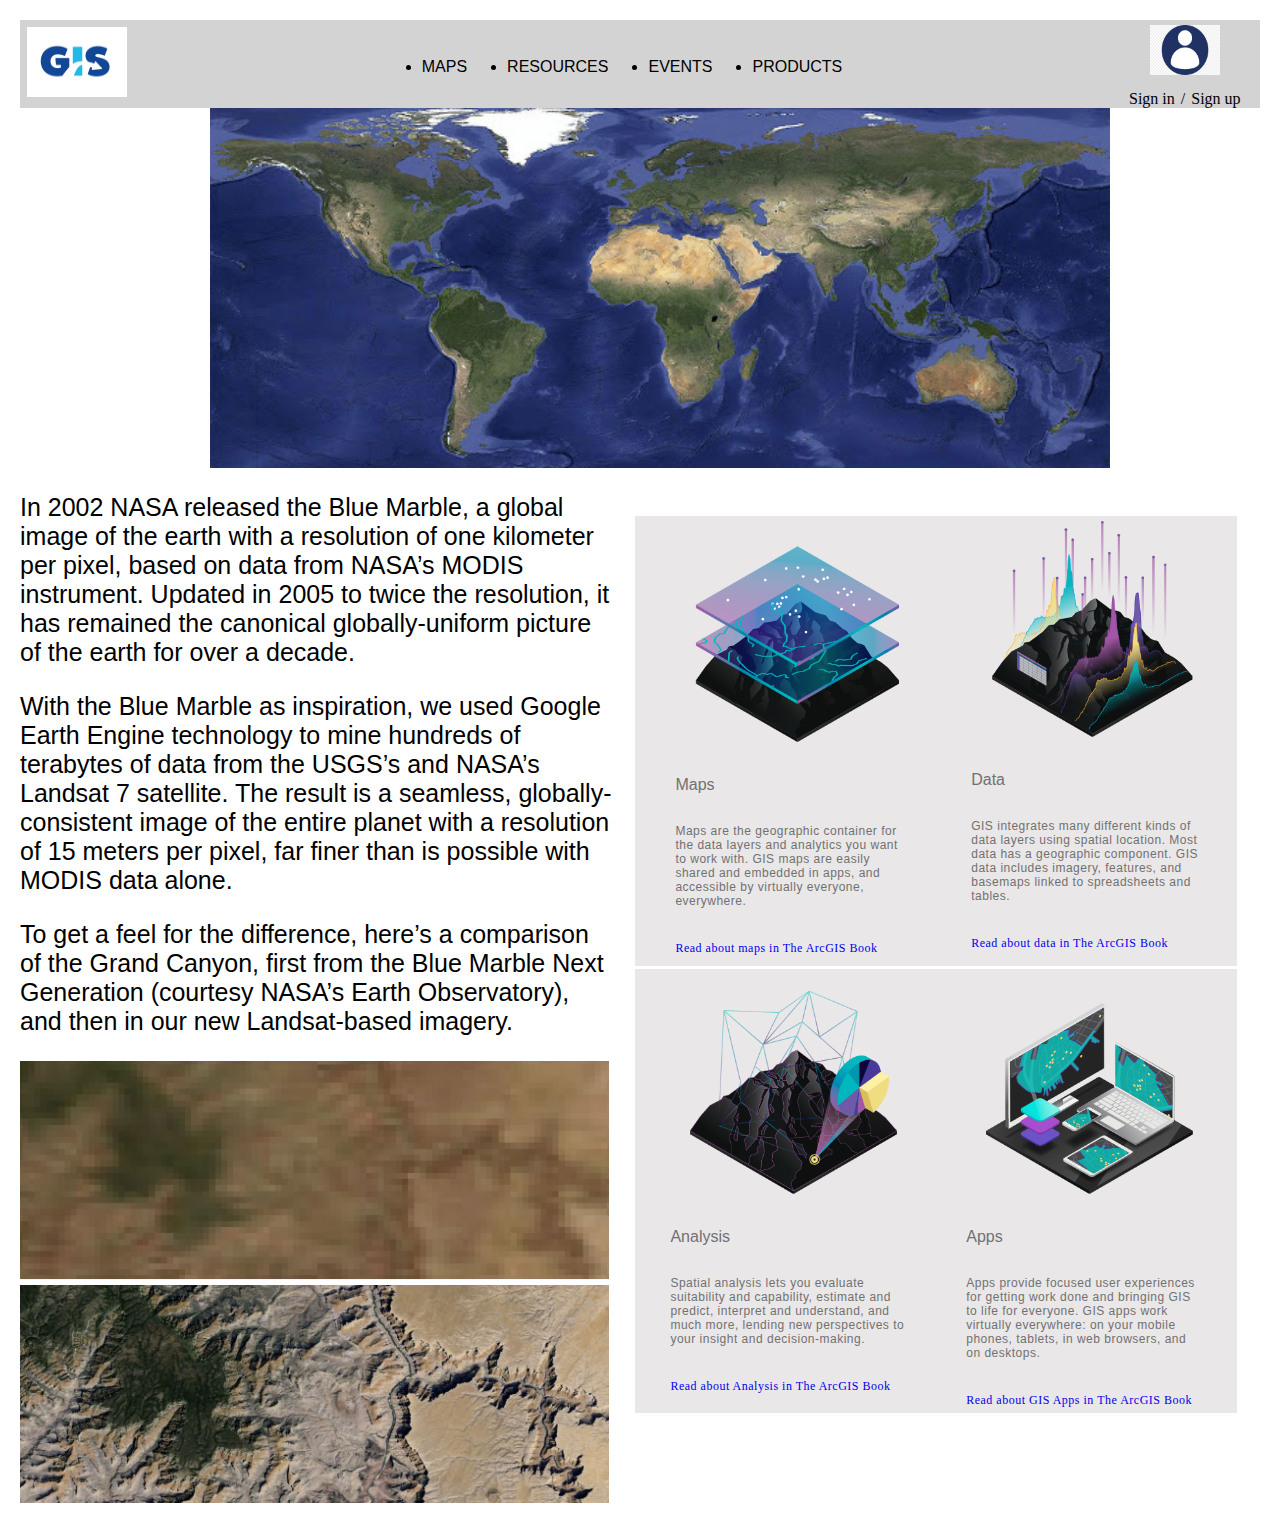
<file: index.html>
<!DOCTYPE html>
<html lang="en">

<head>
    <meta charset="UTF-8">
    <meta name="viewport" content="width=device-width, initial-scale=1.0">
    <meta http-equiv="X-UA-Compatible" content="ie=edge">
    <title>Document</title>
    <link rel="stylesheet" href="style/home-style.css">
</head>

<body>


    <div class="navbar">
        <div class="logo">

            <img src="images/gis_logo.png" alt="GIS logo" width="100" height="70">
        </div>
        <div class="links">
            <ul>
                <li id="li1">
                    <p>MAPS</p>
                </li>
                <li id="li2">
                    <p>RESOURCES </p>
                </li>
                <li id="li3">
                    <p>EVENTS </p>
                </li>
                <li id="li4">
                    <p>PRODUCTS </p>
                </li>
            </ul>
        </div>

        <div class="auth">
            <div class="profile-icon">
                <img src="images/login_logo.jpg" alt="login icon" width="70" height="50">
            </div>
            <div class="sign">
                <a href="signin.html" class="sign-in">Sign in </a> /
                <a href="signup.html" class="sign-up">Sign up</a>
            </div>
        </div>

    </div>


    <div class="main">

        <div class="map">


            <img usemap="#conts" src="images/map.jpg" alt="world map">
            <!-- map shapes -->
            <map name="conts">
                <area  alt="NA" title="North America" href="north-america.html" coords="33,43,226,141" shape="rect">
                <area  alt="SA" title="South America" href="south-america.html" coords="122,160,251,254" shape="rect">
                <area  alt="AUS" title="Australia" href="austraila.html" coords="490,192,590,250" shape="rect">
            </map>
        </div>

        <div class="content">


            <div class="container1">

                <div id="pt1">


                    <div id="maps">
                        <img class="lefty" src="images/image01.png" alt="maps" width="70%" height="40%">

                        <h4>Maps</h4>

                        <p class="info">Maps are the geographic container for the data layers and analytics you want to work with. GIS maps are easily shared and embedded in apps, and accessible by virtually everyone, everywhere.</p>

                        <a class="info-link" href="https://learn.arcgis.com/en/arcgis-book/chapter2/">Read about maps in The ArcGIS Book</a>

                    </div>

                    <div id="data">


                        <img class="lefty" src="images/image02.png" alt="data" width="70%" height="50%">
                        <h4>Data</h4>

                        <p class="info">GIS integrates many different kinds of data layers using spatial location. Most data has a geographic component. GIS data includes imagery, features, and basemaps linked to spreadsheets and tables.
                        </p>

                        <a class="info-link" href="https://learn.arcgis.com/en/arcgis-book/chapter4/">Read about data in The ArcGIS Book</a>

                    </div>

                </div>


                <div id="pt2">


                    <div id="analysis">
                        <img class="lefty" src="images/image03.png" alt="" width="70%" height="50%">
                        <h4>Analysis</h4>

                        <p class="info">Spatial analysis lets you evaluate suitability and capability, estimate and predict, interpret and understand, and much more, lending new perspectives to your insight and decision-making.</p>

                        <a class="info-link" href="https://learn.arcgis.com/en/arcgis-book/chapter5/">Read about Analysis in The ArcGIS Book</a>
                    </div>

                    <div id="apps">

                        <img class="lefty" src="images/image04.png" alt="apps" width="70%" height="50%">
                        <h4>Apps</h4>

                        <p class="info">Apps provide focused user experiences for getting work done and bringing GIS to life for everyone. GIS apps work virtually everywhere: on your mobile phones, tablets, in web browsers, and on desktops.
                        </p>

                        <a class="info-link" href="https://learn.arcgis.com/en/arcgis-book/chapter7/"> Read about GIS Apps in The ArcGIS Book </a>

                    </div>
                </div>
            </div>

            <div class="container2">
                <p class="nas">In 2002 NASA released the Blue Marble, a global image of the earth with a resolution of one kilometer per pixel, based on data from NASA’s MODIS instrument. Updated in 2005 to twice the resolution, it has remained the canonical globally-uniform
                    picture of the earth for over a decade.

                </p>
                <p class="nas"> With the Blue Marble as inspiration, we used Google Earth Engine technology to mine hundreds of terabytes of data from the USGS’s and NASA’s Landsat 7 satellite. The result is a seamless, globally-consistent image of the entire planet
                    with a resolution of 15 meters per pixel, far finer than is possible with MODIS data alone.
                </p>

                <p class="nas">

                    To get a feel for the difference, here’s a comparison of the Grand Canyon, first from the Blue Marble Next Generation (courtesy NASA’s Earth Observatory), and then in our new Landsat-based imagery.</p>

            </div>
            <div class="container3">

                <img src="images/image05.jpg" alt="weird blurry image" width="95%" height="100%">

            </div>





        </div>





    </div>

</body>

</html>
</file>
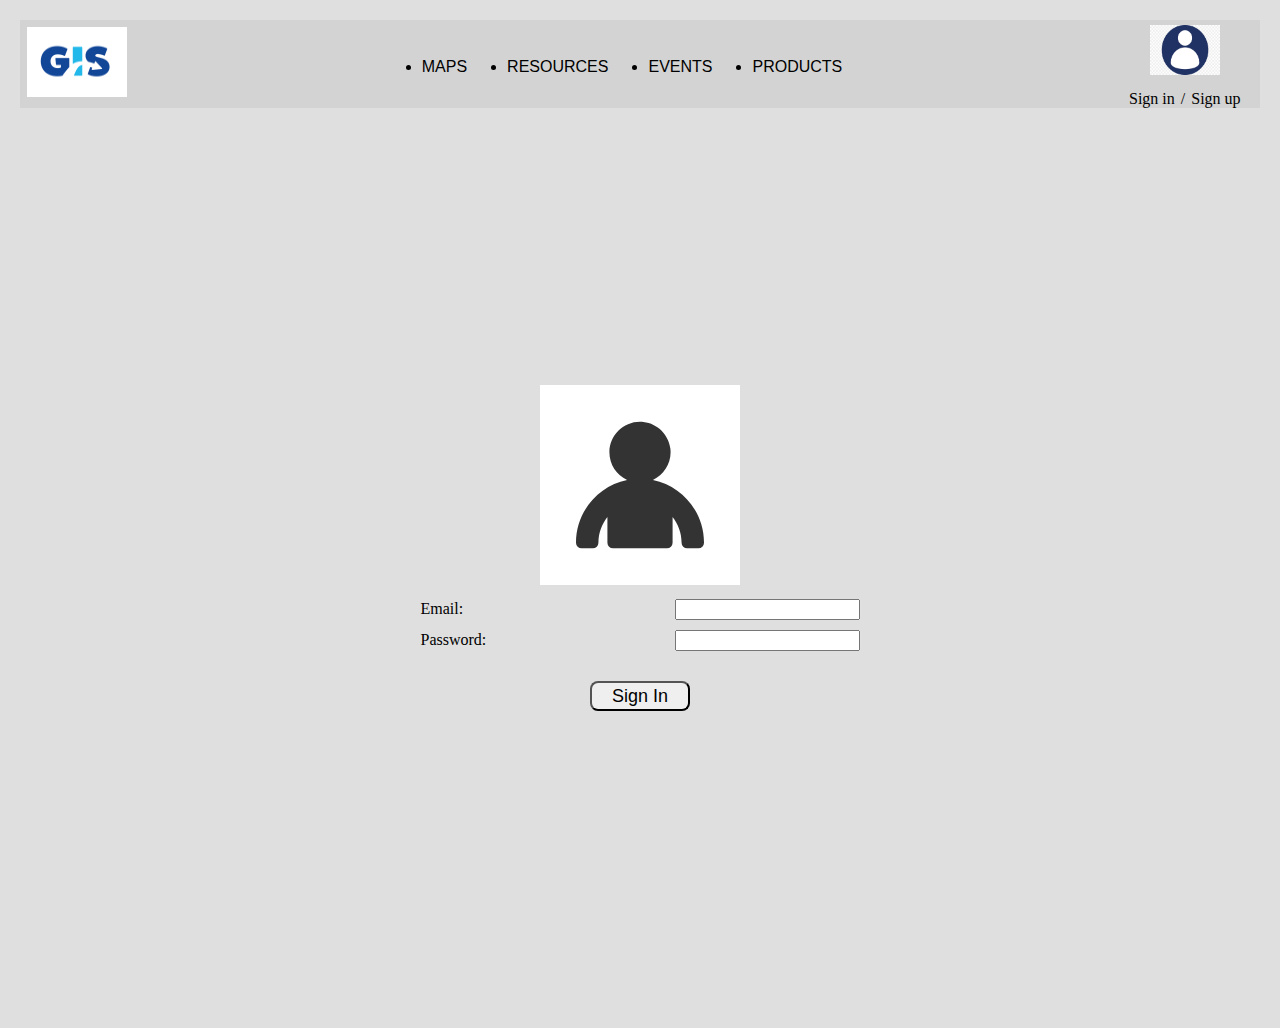
<file: signin.html>
<!DOCTYPE html>
<html lang="en">

<head>
    <meta charset="UTF-8">
    <meta name="viewport" content="width=device-width, initial-scale=1.0">
    <meta http-equiv="X-UA-Compatible" content="ie=edge">
    <title>Document</title>
    <link rel="stylesheet" href="style/signin.css">
</head>

<body>



    <div class="navbar">
        <div class="logo">
            <!-- home page escape link -->

            <a href="index.html"> <img src="images/gis_logo.png" alt="GIS logo" width="100" height="70"></a>

        </div>
        <div class="links">
            <ul>
                <li id="li1">
                    <p>MAPS</p>
                </li>
                <li id="li2">
                    <p>RESOURCES </p>
                </li>
                <li id="li3">
                    <p>EVENTS </p>
                </li>
                <li id="li4">
                    <p>PRODUCTS </p>
                </li>
            </ul>
        </div>

        <div class="auth">
            <div class="profile-icon">
                <img src="images/login_logo.jpg" alt="login icon" width="70" height="50">
            </div>
            <div class="sign">
                <a href="signin.html" class="sign-in">Sign in </a> /
                <a href="signup.html" class="sign-up">Sign up</a>
            </div>
        </div>

    </div>


    <div class="main">

        <div class="cont">

            <div class="icon">
                <img src="images/avatar-icon.svg" alt="" width="200" height="200">
            </div>

            <div class="cred">

                <form action="index.html">
                    <div class="mail">
                        <label>Email: </label>
                        <input type="email" name="email">

                    </div>

                    <div class="pass">


                        <label>Password: </label>
                        <input type="password" name="pass">
                    </div>

                    <button class="btn" type="submit">Sign In</button>


                </form>



            </div>


        </div>





    </div>



</body>

</html>
</file>
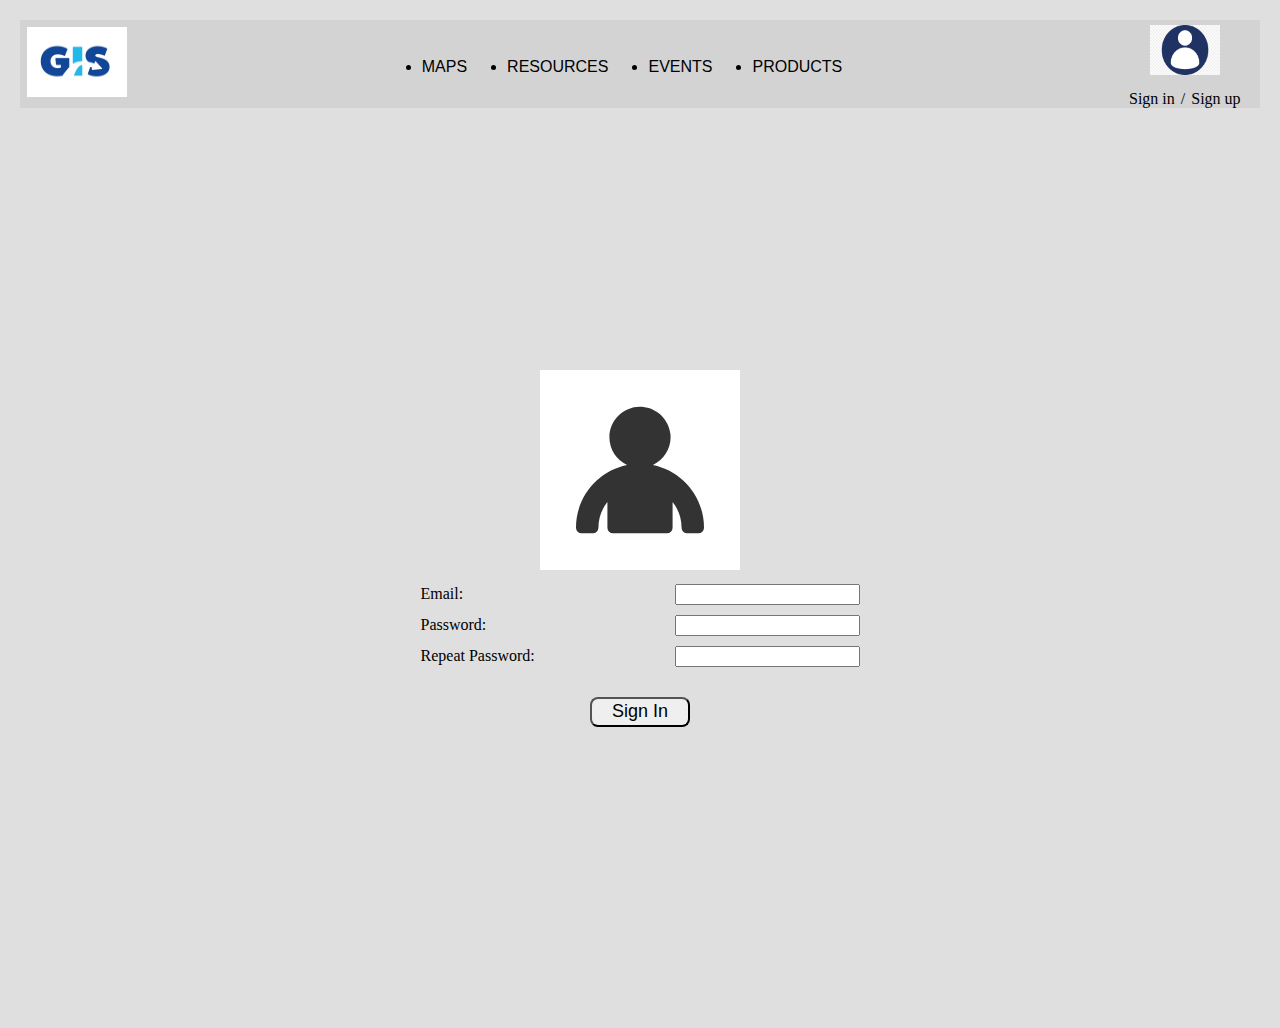
<file: signup.html>
<!DOCTYPE html>
<html lang="en">

<head>
    <meta charset="UTF-8">
    <meta name="viewport" content="width=device-width, initial-scale=1.0">
    <meta http-equiv="X-UA-Compatible" content="ie=edge">
    <title>Document</title>
    <link rel="stylesheet" href="style/signin.css">
</head>

<body>

    <div class="navbar">
        <div class="logo">
            <!-- home page escape link -->
            <a href="index.html"> <img src="images/gis_logo.png" alt="GIS logo" width="100" height="70"></a>

        </div>
        <div class="links">
            <ul>
                <li id="li1">
                    <p>MAPS</p>
                </li>
                <li id="li2">
                    <p>RESOURCES </p>
                </li>
                <li id="li3">
                    <p>EVENTS </p>
                </li>
                <li id="li4">
                    <p>PRODUCTS </p>
                </li>
            </ul>
        </div>

        <div class="auth">
            <div class="profile-icon">
                <img src="images/login_logo.jpg" alt="login icon" width="70" height="50">
            </div>
            <div class="sign">
                <a href="signin.html" class="sign-in">Sign in </a> /
                <a href="signup.html" class="sign-up">Sign up</a>
            </div>
        </div>

    </div>



    <div class="main">

        <div class="cont">

            <div class="icon">
                <img src="images/avatar-icon.svg" alt="" width="200" height="200">
            </div>

            <div class="cred">

                <form action="index.html">
                    <div class="mail">
                        <label>Email: </label>
                        <input type="email" name="email">

                    </div>

                    <div class="pass">


                        <label>Password: </label>
                        <input type="password" name="pass">

                    </div>
                    <div class="pass">


                        <label>Repeat Password: </label>
                        <input type="password" name="rpass">

                    </div>

                    <button class="btn" type="submit">Sign In</button>


                </form>



            </div>


        </div>





    </div>



</body>

</html>
</file>
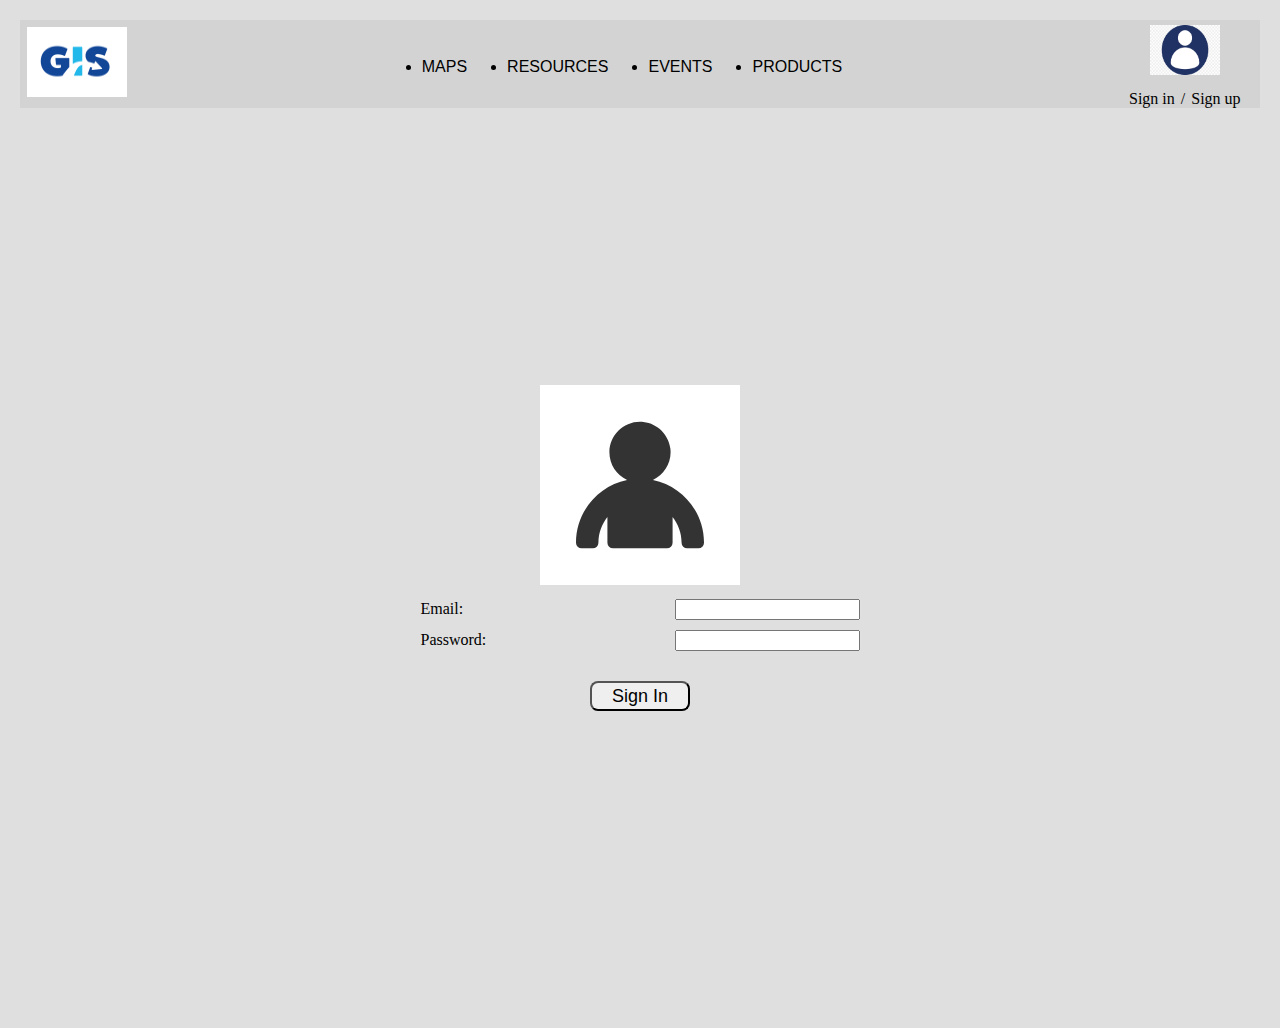
<file: hw1/signin.html>
<!DOCTYPE html>
<html lang="en">

<head>
    <meta charset="UTF-8">
    <meta name="viewport" content="width=device-width, initial-scale=1.0">
    <meta http-equiv="X-UA-Compatible" content="ie=edge">
    <title>Document</title>
    <link rel="stylesheet" href="style/signin.css">
</head>

<body>



    <div class="navbar">
        <div class="logo">
            <img src="images/gis_logo.png" alt="GIS logo" width="100" height="70">
        </div>
        <div class="links">
            <ul>
                <li id="li1">
                    <p>MAPS</p>
                </li>
                <li id="li2">
                    <p>RESOURCES </p>
                </li>
                <li id="li3">
                    <p>EVENTS </p>
                </li>
                <li id="li4">
                    <p>PRODUCTS </p>
                </li>
            </ul>
        </div>

        <div class="auth">
            <div class="profile-icon">
                <img src="images/login_logo.jpg" alt="login icon" width="70" height="50">
            </div>
            <div class="sign">
                <a href="signin.html" class="sign-in">Sign in </a> /
                <a href="signup.html" class="sign-up">Sign up</a>
            </div>
        </div>

    </div>


    <div class="main">

        <div class="cont">

            <div class="icon">
                <img src="images/avatar-icon.svg" alt="" width="200" height="200">
            </div>

            <div class="cred">

                <form action="index.html">
                    <div class="mail">
                        <label>Email: </label>
                        <input type="email" name="email">

                    </div>

                    <div class="pass">


                        <label>Password: </label>
                        <input type="password" name="pass">
                    </div>

                    <button class="btn" type="submit">Sign In</button>


                </form>



            </div>


        </div>





    </div>



</body>

</html>
</file>
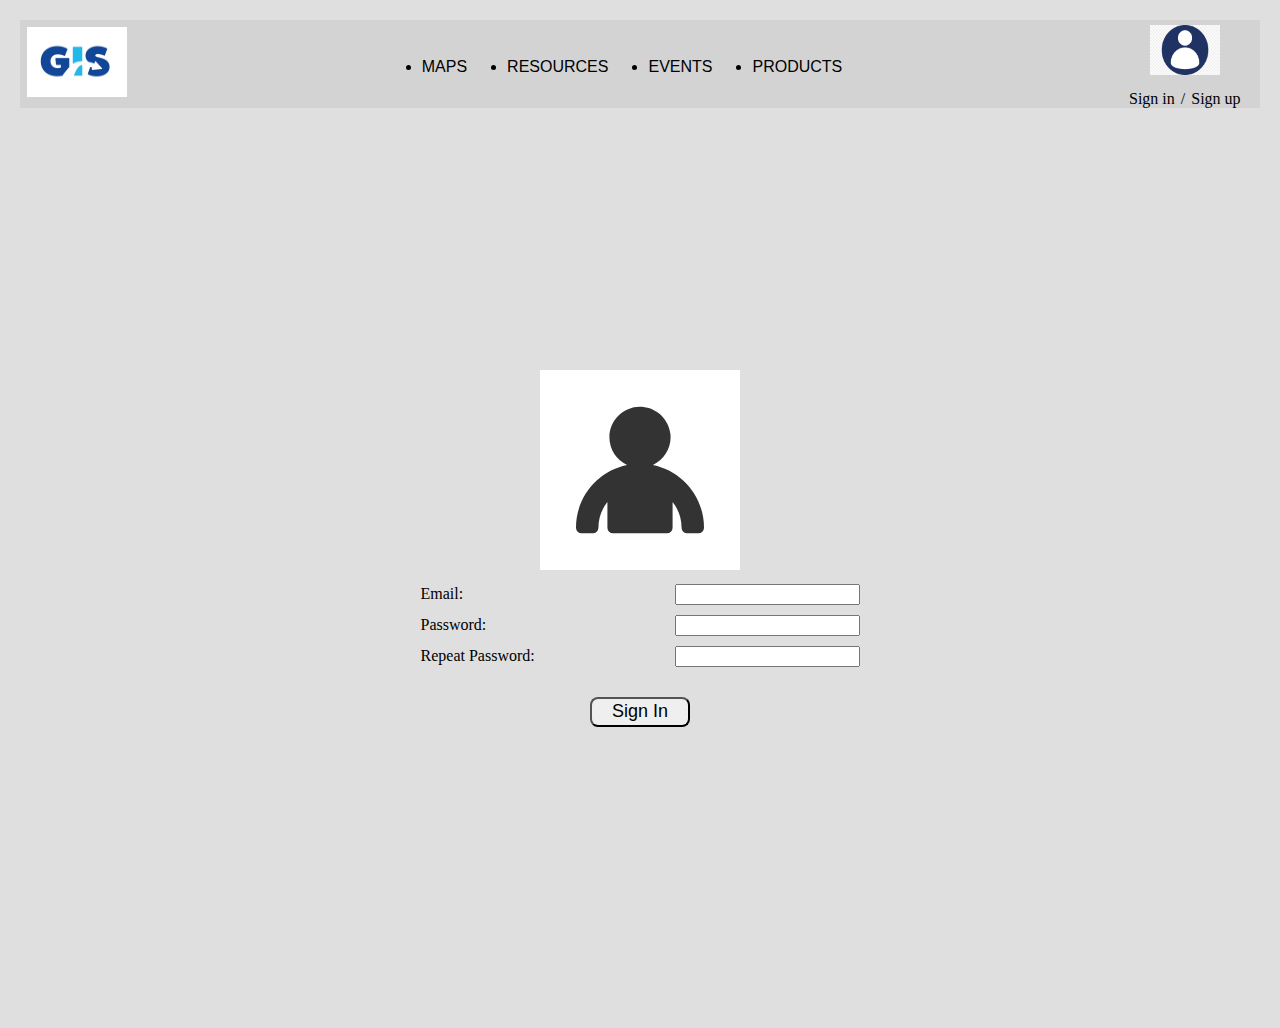
<file: hw1/signup.html>
<!DOCTYPE html>
<html lang="en">

<head>
    <meta charset="UTF-8">
    <meta name="viewport" content="width=device-width, initial-scale=1.0">
    <meta http-equiv="X-UA-Compatible" content="ie=edge">
    <title>Document</title>
    <link rel="stylesheet" href="style/signin.css">
</head>

<body>

    <div class="navbar">
        <div class="logo">
            <img src="images/gis_logo.png" alt="GIS logo" width="100" height="70">
        </div>
        <div class="links">
            <ul>
                <li id="li1">
                    <p>MAPS</p>
                </li>
                <li id="li2">
                    <p>RESOURCES </p>
                </li>
                <li id="li3">
                    <p>EVENTS </p>
                </li>
                <li id="li4">
                    <p>PRODUCTS </p>
                </li>
            </ul>
        </div>

        <div class="auth">
            <div class="profile-icon">
                <img src="images/login_logo.jpg" alt="login icon" width="70" height="50">
            </div>
            <div class="sign">
                <a href="signin.html" class="sign-in">Sign in </a> /
                <a href="signup.html" class="sign-up">Sign up</a>
            </div>
        </div>

    </div>



    <div class="main">

        <div class="cont">

            <div class="icon">
                <img src="images/avatar-icon.svg" alt="" width="200" height="200">
            </div>

            <div class="cred">

                <form action="index.html">
                    <div class="mail">
                        <label>Email: </label>
                        <input type="email" name="email">

                    </div>

                    <div class="pass">


                        <label>Password: </label>
                        <input type="password" name="pass">

                    </div>
                    <div class="pass">


                        <label>Repeat Password: </label>
                        <input type="password" name="rpass">

                    </div>

                    <button class="btn" type="submit">Sign In</button>


                </form>



            </div>


        </div>





    </div>



</body>

</html>
</file>
<file: style/home-style.css>
body {
    margin: 20px;
}

h4 {
    text-align: left;
    font-family: sans-serif;
    margin: 30px;
    font-weight: 90;
    color: rgb(113, 113, 113);
}

ul {
    bottom: 0;
}

li {
    float: left;
    margin: 0px 20px 0px 20px;
    text-align: center;
}

p {
    font-family: sans-serif;
}

a {
    text-decoration: none;
}

div.side-info a {
    color: black;
    pointer-events: none;
    cursor: default;
}


/* .main {
    
} */

.map {
    /* border: 2px solid red; */
    width: 100vw;
    height: 40vh;
    display: flex;
    justify-content: center;
}

.bckgrnd {
    background-color: #cbcbcb;
}

.content {
    /* border: 2px solid red; */
}

.container1 {
    /* border: 2px solid black; */
    margin: 20px;
    width: 49%;
    height: 100%;
    float: right;
    text-align: left;
    /* display: flex; */
}

.container2 {
    /* border: 2px solid blue; */
    /* float: left; */
    width: 50%;
    /* background-color: lightgrey; */
    height: 50%;
}

.container3 {
    /* background-color: lightgrey; */
    width: 50%;
    height: 50%;
    /* float: right; */
    /* border: 2px solid yellow; */
}

.logo {
    place-self: center start;
    float: left;
    padding: 7px;
    /* background-color: lightgrey; */
}

.links {
    place-self: end center;
    float: left;
    display: flex;
    /* border: 2px solid red; */
    justify-content: center;
    align-content: flex-end;
    position: relative;
}

.navbar {
    /* border: 2px solid black; */
    width: 100%;
    display: flex;
    background-color: lightgrey;
    justify-content: space-between;
}

.auth {
    place-self: stretch end;
    /* border: 2px solid green; */
    background-color: lightgrey;
    /* align-self: flex-end; */
    text-align: right;
    display: flex;
    /* justify-content: center; */
    position: relative;
    width: 170px;
}

.sign {
    /* display: flex;
    text-align: center;*/
    position: absolute;
    bottom: 0;
    padding-left: 37px;
}

.profile-icon {
    /* place-self:  stretch center; */
    padding: 5px 0px 0px 60px;
    background-color: lightgrey;
}

.sign-in {
    color: black;
    text-decoration: none;
    margin: 2px;
}

.sign-up {
    color: black;
    margin: 2px;
}

.nas {
    font-size: 25px;
    /* text-align: left; */
}

.info {
    margin: 30px;
    font-size: 12px;
    letter-spacing: 0.5px;
    font-weight: 70;
    color: rgb(113, 113, 113);
}

.info-link {
    margin: 30px;
    font-size: 12px;
    letter-spacing: 0.5px;
    font-weight: 70;
    /* color: rgb(113, 113, 113); */
}

.lefty {
    margin-left: 50px;
}

.righty {
    margin-right: 50px;
}

.para {
    /* border: solid black 3px; */
    padding: 60px 0 0 20px;
    width: 70%;
    float: left;
    font-size: 20px;
    word-spacing: 2px;
    word-wrap: break-word;
}

.side-info {
    padding-top: 50px;
    padding-bottom: 10px;
}

.infobox {
    background-color: lightgray;
    border-radius: 3px;
}

.cont {
    padding: 20px;
}

.container {
    border: solid black 3px;
    border-radius: 3px;
    height: 100%;
}

#pt1 {
    /* border: 2px solid green; */
    padding: 5px;
    margin: 3px;
    display: flex;
    background-color: #e9e7e7;
}

#pt2 {
    margin: 3px;
    padding: 5px;
    /* border: 2px solid red; */
    display: flex;
    background-color: #e9e7e7;
}

#maps {
    /* place-self: start; */
    margin: 5px;
    /* justify-self: flex-start; */
    width: 50%;
    height: 100%;
    float: left;
}

#data {
    /* place-self: start end; */
    /* justify-self: flex-end; */
    width: 50%;
    height: 100%;
    /* float: right; */
    /* display: block; */
}

#analysis {
    /* place-self: end start; */
    width: 50%;
    height: 100%;
    float: left;
}

#apps {
    /* place-self:  end; */
    width: 50%;
    height: 100%;
    /* float: left; */
}
</file>
<file: style/signin.css>
@import "home-style.css";

body{
    background-color: rgb(223, 223, 223);
}

label{
    display: inline-block;
    clear: left;
    width: 250px;
    text-align: left;
}

a{
    color: black;
    text-decoration: none;
}

.main{
    display: flex;
    height: 100vh;
    justify-content: center;
    place-items: center;
    text-align: center;
}

.icon{
    background-color: rgb(223, 223, 223);
 

}


.mail{
    margin: 10px;
    text-align: left;
}

.pass{
    margin: 10px;
    text-align: left;
}

.btn{
    border-radius: 8px;
    font-size: large;
    font-weight: 500;
    margin: 20px;
    width: 100px;
    height: 30px;

}
</file>
<file: hw1/style/signin.css>
@import "home-style.css";

body{
    background-color: rgb(223, 223, 223);
}

label{
    display: inline-block;
    clear: left;
    width: 250px;
    text-align: left;
}

a{
    color: black;
    text-decoration: none;
}

.main{
    display: flex;
    height: 100vh;
    justify-content: center;
    place-items: center;
    text-align: center;
}

.icon{
    background-color: rgb(223, 223, 223);
 

}


.mail{
    margin: 10px;
    text-align: left;
}

.pass{
    margin: 10px;
    text-align: left;
}

.btn{
    border-radius: 8px;
    font-size: large;
    font-weight: 500;
    margin: 20px;
    width: 100px;
    height: 30px;

}
</file>
